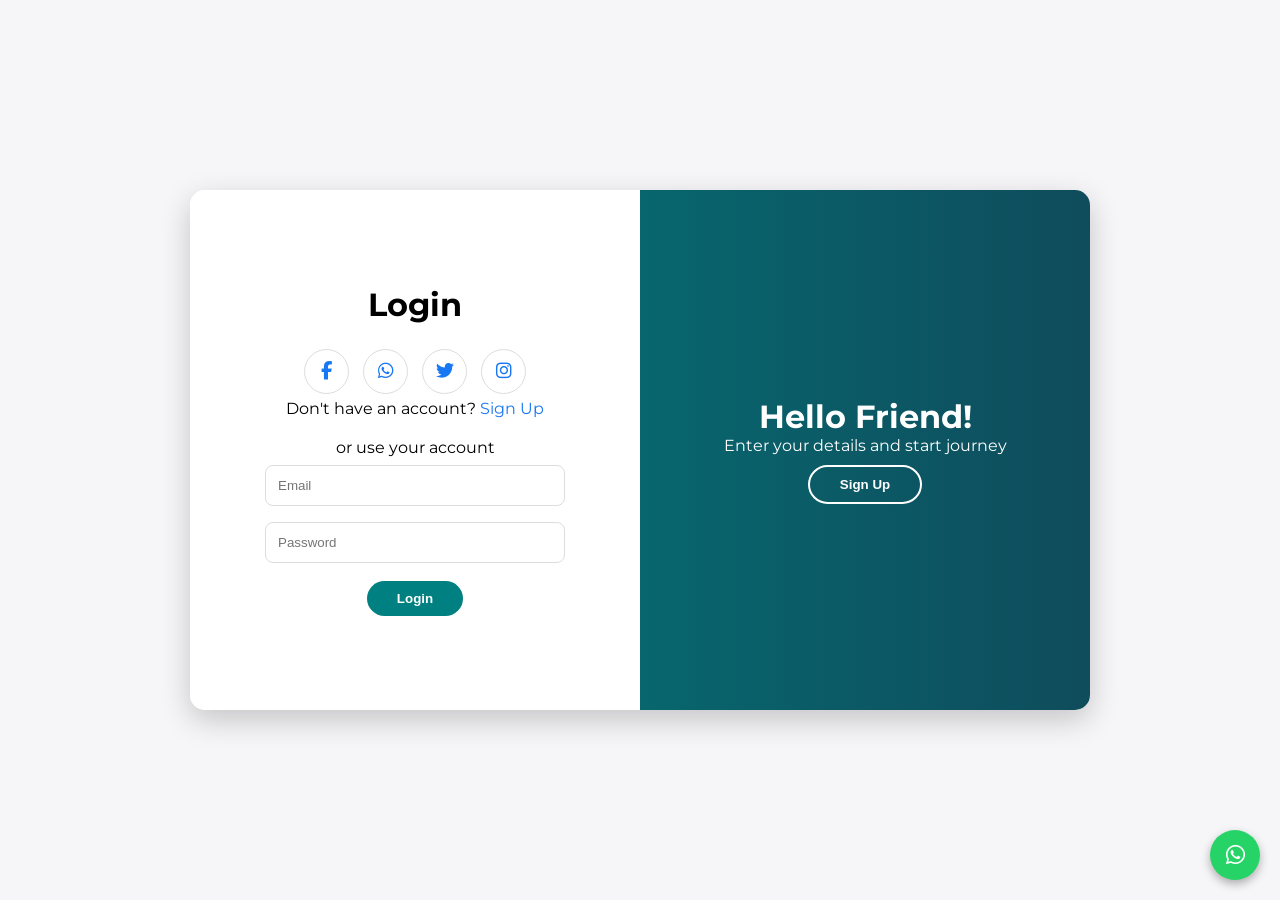
<file: index.html>
<!DOCTYPE html>
<html lang="en">
<head>
<meta charset="UTF-8">
<meta name="viewport" content="width=device-width, initial-scale=1.0">
<title>Login & Signup</title>

<link rel="stylesheet" href="style.css">

<!-- Font Awesome -->
<link rel="stylesheet" href="https://cdnjs.cloudflare.com/ajax/libs/font-awesome/6.5.0/css/all.min.css"/>

</head>
<body>

<div class="container" id="container">

    <!-- SIGN UP -->
    <div class="form-container sign-up-container">
        <form>
            <h1>Create Account</h1>

            <div class="social-container">

    <a href="https://www.facebook.com/share/1CDH82NcRz/" target="_blank">
        <i class="fab fa-facebook-f"></i>
    </a>

    <a href="https://wa.me/919798430679" target="_blank">
        <i class="fab fa-whatsapp"></i>
    </a>

    <a href="#">
        <i class="fab fa-twitter"></i>
    </a>

    <a href="https://www.instagram.com/_pawan_shrivastava" target="_blank">
        <i class="fab fa-instagram"></i>
    </a>

</div>

            <span>or use your email</span>

            <input type="text" placeholder="Full Name">
            <input type="email" placeholder="Email">
            <input type="password" placeholder="Password">
            <input type="password" placeholder="Confirm Password">
            

            <button>Sign Up</button>
            
        </form>

        <p class="switch-text">
  Already have an account? 
  <span id="goToLogin">Login</span>
</p>
    </div>

    <!-- LOGIN -->
    <div class="form-container sign-in-container">
        <form>
            <h1>Login</h1>

            <div class="social-container">

    <a href="https://www.facebook.com/share/1CDH82NcRz/" target="_blank">
        <i class="fab fa-facebook-f"></i>
    </a>

    <a href="https://wa.me/919798430679" target="_blank">
        <i class="fab fa-whatsapp"></i>
    </a>

    <a href="#">
        <i class="fab fa-twitter"></i>
    </a>

    <a href="https://www.instagram.com/_pawan_shrivastava" target="_blank">
        <i class="fab fa-instagram"></i>
    </a>

    <p class="switch-text">
  Don't have an account? 
  <span id="goToSignup">Sign Up</span>
</p>

</div>

            <span>or use your account</span>

            <input type="email" placeholder="Email">
            <input type="password" placeholder="Password">

            <button>Login</button>
        </form>
    </div>
     <!-- WhatsApp Floating Button -->
<a href="https://wa.me/919798430679?text=Hello%20Pawan%20Bhai%20Can%20You%20Help%20me"
   class="whatsapp-float"
   target="_blank">
    <i class="fab fa-whatsapp"></i>
</a>

    <!-- OVERLAY -->
    <div class="overlay-container">
        <div class="overlay">

            <div class="overlay-panel overlay-left">
                <h1>Welcome Back!</h1>
                <p>To keep connected with us please login</p>
                <button class="ghost" id="signIn">Login</button>
            </div>

            <div class="overlay-panel overlay-right">
                <h1>Hello Friend!</h1>
                <p>Enter your details and start journey</p>
                <button class="ghost" id="signUp">Sign Up</button>
            </div>

        </div>
    </div>

</div>

<script src="script.js"></script>

</body>
</html>
</file>
<file: style.css>
@import url('https://fonts.googleapis.com/css2?family=Montserrat:wght@400;700&display=swap');

*{
    box-sizing: border-box;
    margin: 0;
    padding: 0;
}

body{
    font-family: 'Montserrat', sans-serif;
    background: #f6f5f7;
    display: flex;
    justify-content: center;
    align-items: center;
    min-height: 100vh;
    overflow-x: hidden;
}

/* CONTAINER */
.container{
    background: #fff;
    border-radius: 15px;
    width: 900px;
    max-width: 95%;
    min-height: 520px;
    position: relative;
    overflow: hidden;
    box-shadow: 0 10px 30px rgba(0,0,0,0.2);
}

/* FORM */
.form-container{
    position: absolute;
    top: 0;
    height: 100%;
    width: 50%;
    transition: 0.6s ease-in-out;
}

form{
    background: #fff;
    display: flex;
    flex-direction: column;
    padding: 40px 30px;
    height: 100%;
    justify-content: center;
    align-items: center;
    text-align: center;
}

input{
    margin: 8px 0;
    padding: 12px;
    width: 100%;
    max-width: 300px;
    border: 1px solid #ddd;
    border-radius: 8px;
    outline: none;
    transition: 0.3s;
}

input:focus{
    border-color: #1e967a;
    box-shadow: 0 0 8px rgba(30,150,122,0.6);
}

/* BUTTON */
button{
    margin-top: 10px;
    padding: 10px 30px;
    border: none;
    background: teal;
    color: white;
    cursor: pointer;
    border-radius: 20px;
    font-weight: bold;
    transition: 0.3s;
}

button:hover{
    background-color: #DB4437;
    transform: scale(1.05);
    box-shadow: 0 8px 20px rgba(0,0,0,0.2);
}

button:active{
    transform: scale(0.95);
}

button.ghost{
    background: transparent;
    border: 2px solid white;
}

button.ghost:hover{
    background-color: green;
}

/* SIGN IN / SIGN UP */
.sign-in-container{
    left: 0;
    z-index: 2;
}

.sign-up-container{
    left: 0;
    opacity: 0;
    z-index: 1;
}

.container.right-panel-active .sign-in-container{
    transform: translateX(100%);
}

.container.right-panel-active .sign-up-container{
    transform: translateX(100%);
    opacity: 1;
    z-index: 5;
}

/* OVERLAY */
.overlay-container{
    position: absolute;
    top: 0;
    left: 50%;
    width: 50%;
    height: 100%;
    overflow: hidden;
    transition: 0.6s;
    z-index: 100;
}

.overlay{
    background: linear-gradient(to right, teal, #0f4c5c);
    color: white;
    position: relative;
    left: -100%;
    height: 100%;
    width: 200%;
    transition: 0.6s;
}

.overlay-panel{
    position: absolute;
    width: 50%;
    height: 100%;
    display: flex;
    flex-direction: column;
    justify-content: center;
    align-items: center;
    padding: 0 40px;
    text-align: center;
}

.overlay-left{
    transform: translateX(-100%);
}

.overlay-right{
    right: 0;
}

.container.right-panel-active .overlay-container{
    transform: translateX(-100%);
}

.container.right-panel-active .overlay{
    transform: translateX(50%);
}

.container.right-panel-active .overlay-left{
    transform: translateX(0);
}

.container.right-panel-active .overlay-right{
    transform: translateX(100%);
}

/* SOCIAL ICONS */
.social-container{
    margin: 20px 0;
}

.social-container a{
    display: inline-flex;
    justify-content: center;
    align-items: center;
    width: 45px;
    height: 45px;
    margin: 5px;
    border: 1px solid #ddd;
    border-radius: 50%;
    text-decoration: none;
    background: #fff;
    color: #1877f2;
    transition: 0.3s;
}

.social-container a i{
    font-size: 18px;
}

.social-container a:hover{
    transform: translateY(-5px) scale(1.1);
    color: #fff;
}

.social-container a:nth-child(1):hover{
    background: #1877F2;
}

.social-container a:nth-child(2):hover{
    background: #25D366;
}

.social-container a:nth-child(3):hover{
    background: #1DA1F2;
}

.social-container a:nth-child(4):hover{
    background: linear-gradient(45deg,#feda75,#fa7e1e,#d62976,#962fbf,#4f5bd5);
}

/* WHATSAPP FLOAT BUTTON */
.whatsapp-float{
    position: fixed;
    bottom: 20px;
    right: 20px;
    background: #25D366;
    color: white;
    font-size: 22px;
    width: 50px;
    height: 50px;
    border-radius: 50%;
    display: flex;
    justify-content: center;
    align-items: center;
    text-decoration: none;
    box-shadow: 0 4px 10px rgba(0,0,0,0.3);
    z-index: 1000;
    animation: pulse 1.5s infinite;
}

.whatsapp-float:hover{
    transform: scale(1.1);
    background: #20b954;
}

@keyframes pulse{
    0%{transform: scale(1);}
    50%{transform: scale(1.1);}
    100%{transform: scale(1);}
}

/*/* MOBILE RESPONSIVE */
@media (max-width:768px){

    body{
        padding: 10px;
        align-items: flex-start;
    }

    .container{
        width: 100%;
        height: auto;
        overflow: hidden;
        position: relative;
    }

    .form-container{
        position: absolute;
        width: 100%;
        height: auto;
        top: 0;
        left: 0;
        transition: transform 0.5s ease, opacity 0.5s ease;
    }

    /* Default */
    .sign-in-container{
        transform: translateX(0);
        opacity: 1;
        z-index: 2;
    }

    .sign-up-container{
        transform: translateX(100%);
        opacity: 0;
        z-index: 1;
    }

    /* Active Slide */
    .container.right-panel-active .sign-in-container{
        transform: translateX(-100%);
        opacity: 0;
    }

    .container.right-panel-active .sign-up-container{
        transform: translateX(0);
        opacity: 1;
        z-index: 5;
    }

    .overlay-container{
        display: none;
    }

    form{
        padding: 20px;
    }

    button{
        width: 100%;
    }

    h1{
        font-size: 22px;
    }

    #goToSignup{
        color: #1877f2;
    }

    #goToLogin{
    color: #DB4437;
    text-underline-position: above;
    }
}

#pawan{
    padding: 0; /* left-right space */
    marging:0;
    display: flex;
}

#goToSignup{
        color: #1877f2;
    }
</file>
